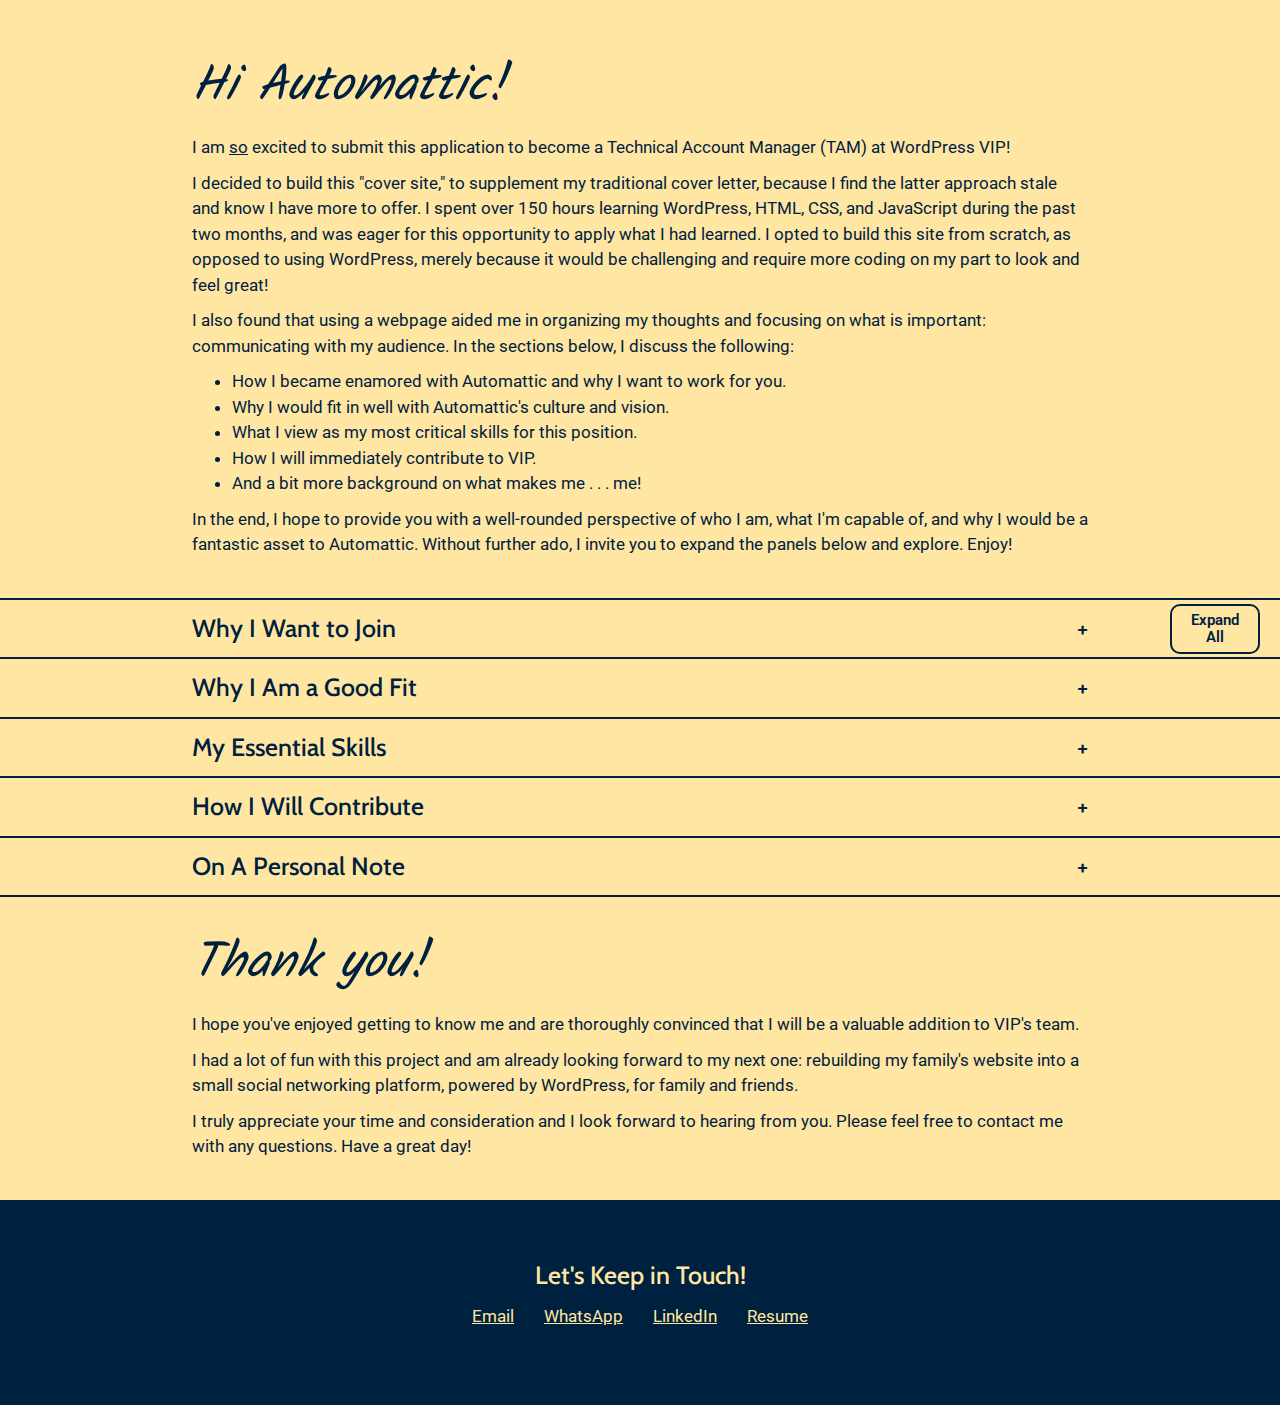
<file: index.html>
<!-- 
    Title: Cover (Web)Letter for WordPress VIP Technical Account Manager Position
    Author: Dylan Meyer

    Description: I got the idea to build a web page as a portion of my application originally from Episode 17 of the Distributed podcast. It 
    seemed like a fun project to showcase my skills and help me stand out, so I decided to take it on. I must also give credit to Spen Taylor 
    (github.com/spen/hello-automattic) who, with a very open-source mentality, posted his HTML code to GitHub after his successful Automattic 
    application. All of the content and CSS styling is my own, but these were both sources of inspiration. In the end, I found that this project
    helped me organize my thoughts and produce an improved final product.

    FUN FACT: The top-level of this website (www.themeyergroup.org) was build by my dad back in the late 90s (how far we've come!). He was an 
    early PC and internet pioneer from San Diego, before it was cool, who eventually made his living as self-employed a website designer and 
    administrator.

    Bootstrap Accordian Panel Resources:
        - Stylesheet: https://maxcdn.bootstrapcdn.com/bootstrap/3.4.1/css/bootstrap.min.css
        - JQuery: https://ajax.googleapis.com/ajax/libs/jquery/3.5.1/jquery.min.js
        - Bootstrap JS: https://maxcdn.bootstrapcdn.com/bootstrap/3.4.1/js/bootstrap.min.js
        - Bootstrap Implementation: https://www.w3schools.com/bootstrap/bootstrap_collapse.asp
 -->

<!DOCTYPE html>
<html>
<head>
	<title>Hi Automattic!</title>
    <meta charset="UTF-8">
    <meta name="viewport" content="width=device-width, initial-scale=1">
    
    <!-- Import Stylesheets and Fonts -->
    <link href="bootstrap_style.css" rel="stylesheet">
    <link href="style.css" rel="stylesheet">
    <link rel="preconnect" href="https://fonts.gstatic.com">
    <link href="https://fonts.googleapis.com/css2?family=Cabin&family=Kalam:wght@300&family=Roboto:wght@400;500&display=swap" rel="stylesheet">

    <!-- Load JavaScript -->
    <script src="./js/jquery.js" defer></script>
    <script src="./js/bootstrap.js" defer></script>
    <script src="./js/expand_collapse.js" defer></script>
</head>

<body>

<header>
    <!-- Introduction -->
    <div class="panel-body">
        <h1>Hi Automattic!</h1>
        <p class="first">
            I am <u>so</u> excited to submit this application to become a Technical Account Manager (TAM) at WordPress VIP!
        </p>
        <p>
            I decided to build this "cover site," to supplement my traditional cover letter, because I find the latter approach stale and know 
            I have more to offer. I spent over 150 hours learning WordPress, HTML, CSS, and JavaScript during the past two months, and was 
            eager for this opportunity to apply what I had learned. I opted to build this site from scratch, as opposed to using WordPress, 
            merely because it would be challenging and require more coding on my part to look and feel great!
        </p>
        <p>
            I also found that using a webpage aided me in organizing my thoughts and focusing on what is important: communicating with my audience. 
            In the sections below, I discuss the following:
        </p>
            <ul>
                <li>How I became enamored with Automattic and why I want to work for you.</li>
                <li>Why I would fit in well with Automattic's culture and vision.</li>
                <li>What I view as my most critical skills for this position.</li>
                <li>How I will immediately contribute to VIP.</li>
                <li>And a bit more background on what makes me . . . me!</li>
            </ul>
        <p class="last">
            In the end, I hope to provide you with a well-rounded perspective of who I am, what I'm capable of, and why I would be a fantastic 
            asset to Automattic. Without further ado, I invite you to expand the panels below and explore. Enjoy!
        </p>

    </div>
</header>

<!-- Expand/Collapse All Button -->
<button id="expand_collapse_button" class="expand_all" onclick="expand_collapse()">Expand<br>All</button>

<!-- Start the accordian panel-->
<div class="panel-group" id="accordion">
    <!-- Why I want to work at Automattic -->
    <section class="why-you">
        <div class="panel-heading">
            <h2 class="panel-title initial" data-toggle="collapse" data-parent="#accordion" href="#collapse1">
                Why I Want to Join
            </h2>
        </div>
        <div id="collapse1" class="panel-collapse collapse">
            <div class="panel-body">
                <p class="first">
                    About a year ago, I decided that I needed a career-change and embarked on a long and interesting journey that included
                    making it to the final interviews for the <a href="https://careers.state.gov/work/foreign-service/officer/" target="_blank">
                    U.S. Foreign Service</a>, earning my <a href="https://www.pmi.org/certifications/project-management-pmp" target="_blank">
                    Project Management Professional</a> (PMP) certification, and interviewing a diverse set of industry leaders. After 
                    researching Automattic extensively (with input from Klaus Harris) and speaking with Shannon Swenson at length, I knew that I 
                    wanted to be an Automattician. Your organizational culture and your employees' warmth, dedication, and competence are 
                    inspiring and the TAM position offers unique and exciting opportunities in both work responsibilities and clientele.
                </p>
                <h3>
                    The Organization
                </h3>
                <p>
                    Automattic's culture, rooted in transparency and integrity, and vision of extending publishing and commerce tools 
                    globally, inspire thousands of people around the world to volunteer to help the movement. In addition, you empower 
                    people, employees, volunteers, and customers in their work and provide them with the autonomy to pursue interesting 
                    problems. These attributes alone set Automattic apart from most other technology companies of comparable success and have 
                    convinced me that, by working for you, I would be able to make a tangible and positive impact on the world.
                </p>
                <h3>
                    The People
                </h3>
                <p>
                    As may not surprise you, your employees and volunteers are prolific and candid in their descriptions of life as 
                    Automatticians. Much of what I have learned has come from the WordPress Slack instance, community forums, and individual 
                    blogs. I've also thoroughly enjoyed Matt's podcast, <i>Distributed</i>, as a window into every facet of distributed work. 
                    What is immediately clear is that Automattic honors and empowers its people and that the community members care deeply about 
                    each other. Who wouldn't want to be a part of that?
                </p>
                <h3>
                    The Position
                </h3>
                <p class="last">
                    On top of joining a great organization and getting to work with intelligent, driven, and empathetic colleagues, the TAM 
                    position offers an exciting set of clients and responsibilities. I thrive under pressure and purpose and would relish the 
                    opportunity to collaborate with business leaders around the world on complex, interesting problems. It's also clear that 
                    work will never be linear or stagnant as every customer account and internal project is unique and brings with it 
                    the opportunity to learn and grow. That combination: incredible clients, engaging problems, and continual learning, is 
                    exactly what I seek in a career.
                </p>
            </div>
        </div>
    </section>

    <!-- Why I would be a good fit at Automattic -->
    <section class="why-me">
        <div class="panel-heading">
            <h2 class="panel-title initial" data-toggle="collapse" data-parent="#accordion" href="#collapse2">
                Why I Am a Good Fit
            </h2>
        </div>
        <div id="collapse2" class="panel-collapse collapse">     
            <div class="panel-body">
                <p class="first">
                    At first glance, my experience in software development, geology, and academic research suggests that I am primarily a 
                    scientist and engineer (not a bad thing!). While my strong technical background is undeniable, it does not define me. For 
                    the past 14 years, I've thrived in a diverse set of roles that have honed my interpersonal skills, made me an amiable and 
                    reliable colleague, and afforded me unique global and distributed experience. Automattic's combination of highly 
                    collaborative work and a globally dispersed workforce makes these essential skills for every employee.
                </p>
                <h3>
                    Empathetic
                </h3>
                <p>
                    I gained abundant managerial and leadership experience as a resident advisor (RA) for three years in college. My most taxing, 
                    but most rewarding, responsibility was addressing points of conflict arising between dorm residents. In my second year as 
                    an RA, I received complaints about a resident exhibiting disconcerting social behavior, including comments suggesting violent 
                    intent. I assured my concerned residents that I would investigate further. After a meeting with my supervisor, I learned that 
                    the resident had been previously diagnosed with Asperger’s syndrome and was consulting a campus psychologist regularly. 
                </p>
                <p>
                    I researched communication techniques for people on the autism spectrum and then asked the resident to meet with me privately. 
                    I built a rapport with him, gently drew his attention to certain concerning behaviors, and encouraged him to continue seeing 
                    his counselor. Afterwards, I reassured each of my concerned residents individually, while maintaining his right to privacy. 
                    They understood that I could not disclose additional information and trusted my judgement of the situation. My actions 
                    mollified their unease, incorporated the resident in the solution, and engendered a peaceful outcome.
                </p>
                <p>
                    If not for my composure in the face of uncertainty, willingness to adapt and consider alternative solutions, and innate ability
                    to instill trust and confidence in others, this story would have had a worse ending.
                </p>
                <h3>
                    Team Player
                </h3>
                <p>
                    The success of my doctoral and postdoctoral research depended on close collaboration with my colleagues. I worked continuously 
                    with a small, core team of engineers, technicians, and fellow researchers to complete individual project tasks. The integrity 
                    of the group relied on each member actively volunteering for tasks and then dependably completing them. On multiple occasions,
                    when an essential piece of equipment was broken, I met the technician in the wee hours (12-3am) to work on the problem...and 
                    I <u>always</u> showed up. This level of commitment and trust within my team was essential to our efficacy and harmony.
                </p>
                <p>
                    Alas, no team has unlimited resources, which meant that I frequently reached out to external experts for advice. In several
                    instances, these contacts became essential team members, contributing time, knowledge, money, and equipment to the project. As
                    these new members were typically not co-located with me, I made a concerted effort to understand their expectations and working 
                    styles and to regularly communicate my progress to them. This process was essential for building trust, maintaining their
                    support, and making our relationship mutually beneficial.
                </p>
                <h3>
                    International & Distributed Experience
                </h3>
                <h4>
                    International
                </h4>
                <p>
                    My move to Taiwan in 2018 was life-changing. I've traveled abroad fairly extensively, but the contrast between being a visitor 
                    and being a resident is stark. One pertinent example was having to adapt to my Taiwanese colleagues' communication styles.
                    During my initial training upon joining the team, I noticed that my guide was uncomfortable giving me direct, critical feedback. 
                    I attributed his behavior to a cultural deference to my perceived authority (as the "higher-educated" person), but found that 
                    it hindered my progress and ability to contribute. 
                </p>
                <p>
                    In response, I started watching for covert signs of discontent and asking additional clarifying questions. This slight 
                    behavioral change not only accelerated my learning, but also led me to develop the autonomous data-processing tool that became 
                    my first contribution to the team. With a little sensitivity and flexiblity, I was able to vastly improve our communication 
                    and my productivity.
                </p>
                <p>
                    I have had countless experiences such as this since moving abroad. Each one makes me appreciate both what other cultures can teach 
                    me and that it is <u>my</u> responsibility to adjust, in both life and work, if I am to thrive. I am more 
                    resilient, culturally-sensitive, and patient towards people different from me as a result and I look forward to working with
                    Automattic's diverse workforce.
                </p>
                <h4>
                    Distributed
                </h4>
                <p>
                    On a final note, it is worth mentioning that I'm completely sold on the distributed organizational model. I've worked in a
                    semi-distributed fashion since 2012 and have enjoyed and been productive in that environment. I thrive when given the autonomy to 
                    independently determine when and where I get my work done and am comfortable collaborating asynchronously with colleagues around 
                    the world. In short, my transition to a fully-distributed model will be seamless.
                </p>
                <p class="last">
                </p>
            </div>
        </div>
    </section>

    <!-- What are my essential skills -->
    <section class="skills">
        <div class="panel-heading">
            <h2 class="panel-title initial" data-toggle="collapse" data-parent="#accordion" href="#collapse3">
                My Essential Skills
            </h2>
        </div>
        <div id="collapse3" class="panel-collapse collapse">
            <div class="panel-body">
                <p class="first">
                    I am enticed by the TAM position because it offers a mix of customer interaction, strategic leadership, and problem solving. 
                    My success will depend heavily on my ability to communicate effectively across functions, build and manage client relationships, 
                    and deliver elegant solutions. This is a tall order, by any standards, but my past experiences have prepared me well and I 
                    can't wait to contribute.
                </p>
                <h3>
                    Communication
                </h3>
                <p>
                    My doctoral advisor was unique in his emphasis on cultivating his students' communication skills, particularly technical writing, 
                    oral presentation, and active listening. I spent countless hours pouring over my manuscripts, seeking to clarify my message and
                    condense my thoughts. I delivered dozens of compelling presentations to diverse audiences, big and small, by distilling
                    years of work into 20-30 minutes. Most importantly, however, I met with key stakeholders and external experts, asked good 
                    questions, absorbed their responses, and acted on their advice. These power skills were prominent, though unexpected, benefits 
                    of my graduate education and they continue to benefit both my professional and personal life.
                </p>
                <p>
                    Communication is a huge portion of being an Automattician and it is complicated by both the audience diversity and dominance of 
                    lower-bandwidth mediums. The communication skills I've developed over the past decade will allow me to accurately and
                    persuasively represent Automattic to your clients, to advocate internally for their needs, and to capture my work
                    precisely on your internal P2 platform.
                </p>
                <h3>
                    Project Management
                </h3>
                <p>
                    According to the <a href="https://www.pmi.org/" target="_blank">Project Management Institute</a>, a project is "a temporary 
                    endeavor undertaken to create a unique result." As such, life is full of projects. They can be relatively narrow and personal, 
                    like running a marathon, or gargantuan and professional, like a sending someone to the moon. What's incredible, however, is 
                    that the general approach to all projects, regardless of size, is essentially the same (with caveats for the appropriate
                    methodology applied).
                </p>
                <p>
                    As organizations seek to prepare for and leverage the rapidly changing business environment, managers capable of executing 
                    projects under high-risk, high-uncertainty conditions will be essential to their success. This realization motivated me to 
                    earn my PMP certification in November 2020. Since then, I have continued my education in agile methodologies, as I believe 
                    these will only grow in popularity and utility.
                </p>
                <p>
                    Beyond my certification, I also have an extensive history successfully managing large, technical projects. I directly 
                    supervised a 5 to 8-person team at UC San Diego and fostered a positive work culture that led to early project completion. At 
                    UT Austin, I executed a $1M project, within a $100M research portfolio, to great effect, despite the high levels of uncertainty 
                    inherent to cutting-edge research. Finally, in Taiwan, I developed a comprehensive project proposal, gathered support amongst 
                    my colleagues, and produced outstanding results that I will soon publish to mark its completion. This is just a sampling of the 
                    high-profile projects I've been involved in, each of which has been crucial in making me a more effective manager and collaborative
                    team participant.
                </p>
                <p>
                    Please take a look at my <a href="./resume/" target="_blank">resume</a> for a complete list of my projects and accomplishments!
                </p>
                <h3>
                    Technical Problem Solving
                </h3>
                <p>
                    I've spent the past 10 years of my career learning new, highly-technical skills. I entered my graduate program knowing nothing 
                    about my research field or the experimental methods I would soon master (some of which didn't exist!). In a relatively short 
                    time, I accumulated a collection of skills (e.g. hardware engineering, mathematical modeling, 3D data analysis and visualization) 
                    uniquely tuned to my research needs and became an expert in my field. I then repeated the process after moving to Taiwan, as I 
                    changed the focus of my research completely and, thus, started from scratch. Through these experiences, I've perfected not only 
                    how to learn from others, but also how to independently teach myself and be productive in ambiguous environments.
                </p>
                <p class="last">
                    At a finer scale, my learning experiences are typically linked to a complex problem that I overcame using increasingly elegant 
                    solutions. Since I was a kid disassembling old radios and VCR players, I have been interested in how things work. That curiosity 
                    morphed with age into how to build things and, eventually, into how I could perfect them. This mentality persists to this day 
                    and motivates me as I approach any problem, whether debugging code, troubleshooting an experiment, or detangling complex data. My 
                    need to find the <u>right</u> solution has been critical to my success by driving me to question, experiment, and iterate 
                    continuously.
                </p>
            </div>
        </div>
    </section>

    <!-- What will I contribute to the team-->
    <section class="contribution">
        <div class="panel-heading">
            <h2 class="panel-title initial" data-toggle="collapse" data-parent="#accordion" href="#collapse4">
                How I Will Contribute
            </h2>
        </div>
        <div id="collapse4" class="panel-collapse collapse"> 
            <div class="panel-body">
                <h3>
                    Customer Success
                </h3>
                <p>
                    One of the most powerful business trends for modern SaaS companies is adopting the philosophy that your customers' success 
                    is equivalent to <u>your</u> success. Satisfied clients are more likely to see value in your services, to advocate for its 
                    adoption and expansion internally, and to prioritize it ahead of other expenses. VIP clearly understands this and 
                    I am excited to build symbiotic partnerships with your clients by comprehending their businesses and responding to their 
                    needs. 
                </p>
                <p>
                    My essential skills and past experiences, outlined above, will allow me to contribute immediately as a member of the TAM 
                    team. In particular, I will:
                </p>
                    <ul>
                        <li>
                            Connect empathetically with our internal sponsor(s) at newly-onboarded clients to solidify our productive 
                            relationship.
                        </li>
                        <li>
                            Holistically manage my portfolio of accounts by maintaining their success plan, monitoring risks, and engaging 
                            stakeholders.
                        </li>
                        <li>
                            Communicate clearly with my clients about their concerns, desires, opportunities, and requests through regular 
                            communication channels (e.g., cadence calls, executive business reviews, and meeting follow-ups).
                        </li>
                    </ul>
                <p>
                    This is a modest simplification of the role, but these are all critical aspects of the customer-facing portion of being 
                    a TAM that I am uniquely qualified to excel at.
                </p>
                <h3>
                    The Client-Engineer Interface
                </h3>
                <p>
                    Another prominent contribution to VIP comes with my ability to communicate cross-functionally and build long-term, 
                    positive relationships. I have a strong technical background and have already learned much about WordPress development 
                    independently, but my strength is in translating between the technical and non-technical. I will work with our clients to 
                    define their vision and requirements and then turn to our engineers to collaborate on potential solutions. By communicating
                    clearly, I will ensure the success and impact of your initiatives, which will further tighten the bond between VIP 
                    and its client base and increase the potential for top-down adoption of WordPress within these enterprises.
                </p>

                <h3>
                    Strategic Location
                </h3>
                <p class="last">
                    On a practical note, my being located in the APAC timezone, and particularly in Taiwan, brings with it three key strategic 
                    benefits. First, as far as I can discern, less than 15% of Automatticians reside in this timezone and only a handful are
                    VIP TAMs. I would prove a critical point of contact for VIP's current APAC clients. Second, the APAC region 
                    is the fastest growing economic zone in the world with significant opportunities to expand the adoption of VIP and other 
                    services. Taiwan is strategically located, with ready access to all countries, and would prove to be an important operational 
                    base. Finally, Taiwan itself hosts a fledgling WordPress community, but has incredible technical talent just waiting to be 
                    tapped into. I would gladly work with local Automatticians and WordPress contributors to recruit top talent as both volunteers 
                    and employees.
                </p>
            </div>
        </div>
    </section>

    <!-- A personal note about me -->
    <section class="personal">
        <div class="panel-heading">
            <h2 class="panel-title initial" data-toggle="collapse" data-parent="#accordion" href="#collapse5">
                On A Personal Note
            </h2>
        </div>
        <div id="collapse5" class="panel-collapse collapse">
            <div class="panel-body">
                <p class="first">
                    You may be wondering, "Dylan, why are you making this career change?" Well, that's a reasonable question, and the answer 
                    is rooted in experiences stretching back to when I was young.                        
                </p>
                <p>
                    I grew up steeped in science and technology. My mom has a PhD in Earth Sciences and met my dad on a research cruise, where he 
                    worked as a marine technician. After my sister and I were born, my mom moved into science education and my dad started a website 
                    consultancy. As such, my childhood was filled with stories of their adventures in far-away places, great science fair projects, and 
                    the wonders of computers and technology. This proved to be a critical foundation for my future education and initial career 
                    goals.
                </p>
                <p>
                    In college and graduate school, I focused on earth and marine sciences with the goal of working for the US Geological Survey
                    and spending my life at sea, combining adventure and research. Simultaneously, however, I expanded my programming and 
                    technical knowledge by pairing my core education with a B.S. in computer science and performing extensive data modeling,
                    analysis, and visualization in a variety of programming languages. Beyond practical applications for my work, I found writing 
                    algorithms, debugging code, and producing tangible results uniquely satisfying. I have always relished an opportunity to sit 
                    down and code something new and useful.
                </p>
                <p>
                    Despite the highly technical nature of my education and work, I also had many opportunities to undertake leadership roles and
                    work with diverse teams. This not only includes the professional work I've mentioned above, but also a myriad of wonderful
                    volunteer opportunities:
                </p>
                    <ul>
                        <li><a href="https://backonmyfeet.org/austin/" target="_blank">Back on my Feet</a> - Associate Board Member</li>
                        <li><a href="https://www.gotraustin.org/" target="_blank">Girls on the Run</a> - Running Coach</li>
                        <li><a href="https://tigersplashswim.swimtopia.com/" target="_blank">Dripping Springs Tiger Splash</a> - Assistant Swim Coach</li>
                        <li><a href="https://thinkeryaustin.org/" target="_blank">The Thinkery</a> - Field Trip Co-Leader</li>
                    </ul>
                <p>
                    Through these experiences, I became aware of how important it is for me to see the impact of my work on others and how 
                    motivated I become when allowed the chance to lead and collaborate.
                </p>
                <p class="last">
                    I have enjoyed every step of my journey thus far and appreciate the variety of skills I've developed as an academic. That said, 
                    it is now time to move on to a career that combines my passions for leadership and people with a need for technical 
                    understanding. The TAM position at WordPress VIP is exactly what I have been searching for.
                </p>
            </div>
        </div>
    </section>
</div>

<!-- Closing -->
<section class="closing panel-body">
    <h2>Thank you!</h2>
    <p class="first">
        I hope you've enjoyed getting to know me and are thoroughly convinced that I will be a valuable addition to VIP's team.
    </p>
    <p>
        I had a lot of fun with this project and am already looking forward to my next one: rebuilding my family's website into a small 
        social networking platform, powered by WordPress, for family and friends.
    </p>
    <p class="last">
        I truly appreciate your time and consideration and I look forward to hearing from you. Please feel free to contact me with any  
        questions. Have a great day!
    </p>
</section>

<footer>
    <div class = "content-wrap">
        <h2>Let's Keep in Touch!</h2>

        <!-- Social media and contact links -->
        <ul class="contact-list">
            <li><a href="mailto:meyerdw3@gmail.com">Email</a></li>
            <li><a href="https://api.whatsapp.com/send?phone=8860905799914" target="_blank">WhatsApp</a></li>
            <li><a href="https://www.linkedin.com/in/dylan-w-meyer/" target="_blank">LinkedIn</a></li>
            <li><a href="./resume/" target="_blank">Resume</a></li>
        </ul>
    </div>
</footer>
</body>
</file>
<file: style.css>
/* Root Variable Declaration
---------------------------------*/
:root {
  /* Colors */
  --main: #ffe7a3;
  --main-text: #00203fff;
  --hover: #00203fff;
  --hover-text: #ffe7a3;
  --footer: #00203fff;
  --footer-text: #ffe7a3;

  /* Fonts */
  --body-font: "Roboto", sans-serif;
  --header-font: "Cabin", sans-serif;
  --title-font: "Kalam", cursive;
}

/* Global Styles */
body {
  font-family: var(--body-font);
  font-size: 17px;
  line-height: 1.5;
  color: var(--main-text);
  background-color: var(--main);
}

h1 {
  font-size: 50px;
  font-family: var(--title-font);
  font-style: italic;
  padding-top: 60px;
}

h2 {
  font-size: 25px;
  font-family: var(--header-font);
}

h1,
h2,
ul {
  margin: 0 auto;
  max-width: 70%;
}

h3,
h4 {
  max-width: 70%;
}

h3 {
  font-family: var(--header-font);
  font-size: 22px;
  margin: 20px auto;
}

h4 {
  text-decoration: underline;
  margin: 20px auto 10px auto;
}

p {
  margin: 10px auto;
  max-width: 70%;
}

a {
  color: var(--main-text);
  text-decoration: underline;
}

a:hover {
  text-decoration: none;
}

p.first {
  margin-top: 20px;
}

p.last {
  margin-bottom: 40px;
}

/* Expand/Collapse Button Styling
---------------------------------*/
#expand_collapse_button {
  /* Sticky */
  position: sticky;
  top: 20px;

  /* Display */
  display: flex;
  justify-content: center;
  align-items: center;
  float: right;
  height: 50px;
  width: 90px;
  margin-top: 4px;
  margin-right: 20px;
  border: 2px solid var(--main-text);
  background-color: var(--main);
  cursor: pointer;
  border-radius: 10px;

  /* Font */
  font-family: var(--body-font);
  font-weight: 600;
  font-size: 15px;
  line-height: 1.7rem;
  color: var(--main-text);
  text-align: center;
}

#expand_collapse_button:hover {
  background-color: var(--main-text);
  color: var(--main);
}

#expand_collapse_button:active {
  background-color: hsla(0, 0%, 0%, 0%);
  color: var(--main-text);
}

/* Panel Styling
---------------------------------*/
.panel-title {
  padding: 15px 0px;
  cursor: pointer;
  max-width: 70%;
  margin: 0 auto;
}

.panel-title::after {
  content: "-";
  float: right;
}

.panel-title.collapsed::after,
.panel-title.initial::after {
  content: "+";
}

.panel-heading,
.panel-body {
  border-block-end: 2px solid var(--main-text);
}

.panel-heading:hover {
  background-color: var(--hover);
  color: var(--hover-text);
}

.closing h2 {
  font-family: "Kalam", cursive;
  font-size: 50px;
  font-style: italic;
  margin-bottom: 20px;
  margin-top: 20px;
}

/* Footer Styling
---------------------------------*/
footer {
  background: var(--footer);
  color: var(--footer-text);
}

footer .content-wrap {
  padding: 60px 0;
  max-width: 800px;
  width: 85%;
  margin: 0 auto;
}

.contact-list {
  list-style-type: none;
  padding: 0;
}

.contact-list li {
  margin-left: auto 0;
}

.contact-list a {
  padding: 15px;
  display: inline-block;
  color: var(--footer-text);
  text-decoration: underline;
}

.contact-list a:hover {
  text-decoration: none;
}

/* Media Queries
---------------------------------*/
@media screen and (min-width: 750px) {
  footer {
    text-align: center;
  }

  .contact-list {
    display: flex;
    justify-content: center;
  }
}

@media screen and (max-width: 749px) {
  h1 {
    line-height: 0.9;
    margin-bottom: 20px;
  }

  h2 {
    line-height: 1;
  }

  .contact-list a {
    padding: 5px;
  }
}
</file>
